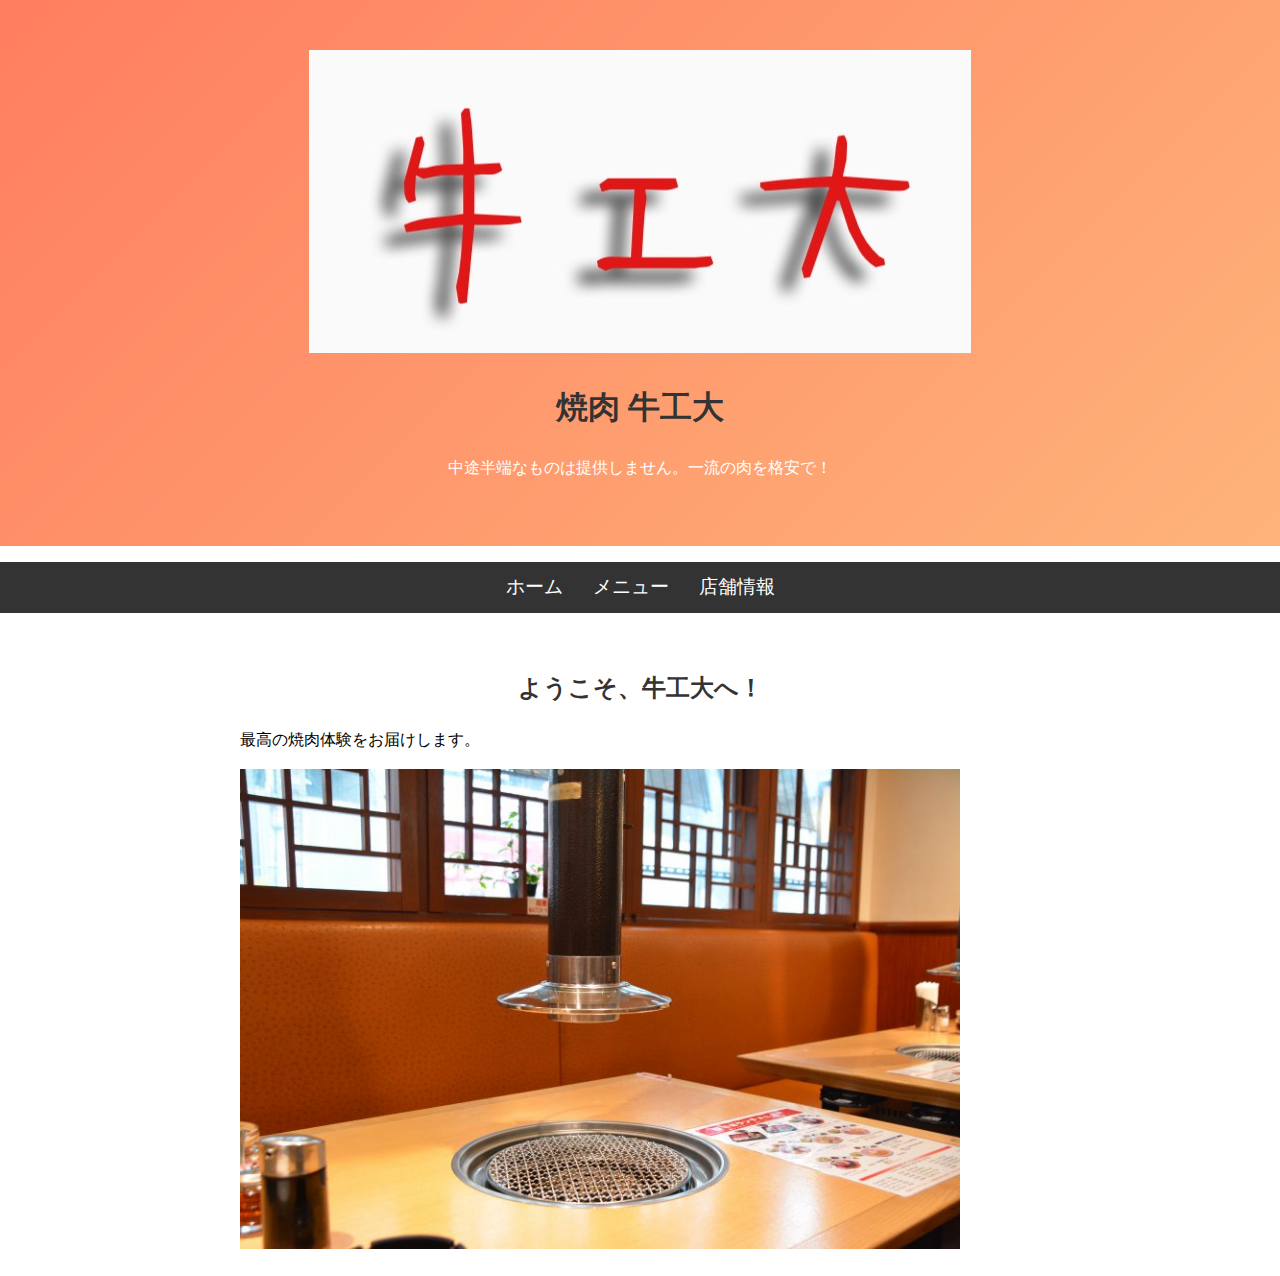
<file: index.html>
<!DOCTYPE html>
<html lang="ja">
<head>
    <meta charset="UTF-8">
    <meta name="viewport" content="width=device-width, initial-scale=1.0">
    <title>焼肉 牛工大</title>
    <link rel="stylesheet" href="styles.css">
</head>
<body>
    <header class="hero">
		<a href="index.html"><img src="gyu.png" alt="e"></a>
        <h1>焼肉 牛工大</h1>
        <p>中途半端なものは提供しません。一流の肉を格安で！</p>
    </header>

<nav>
        <ul class="nav-menu">
            <li><a href="index.html">ホーム</a></li>
            <li><a href="menu.html">メニュー</a></li>
            <li><a href="info.html">店舗情報</a></li>
        </ul>
    </nav>

    <main class="content">
        <h2>ようこそ、牛工大へ！</h2>
        <p>最高の焼肉体験をお届けします。</p>
    <img src="mise1.png" width="90%" height="70%" alt=""/></main>
</body>
</html>
</file>
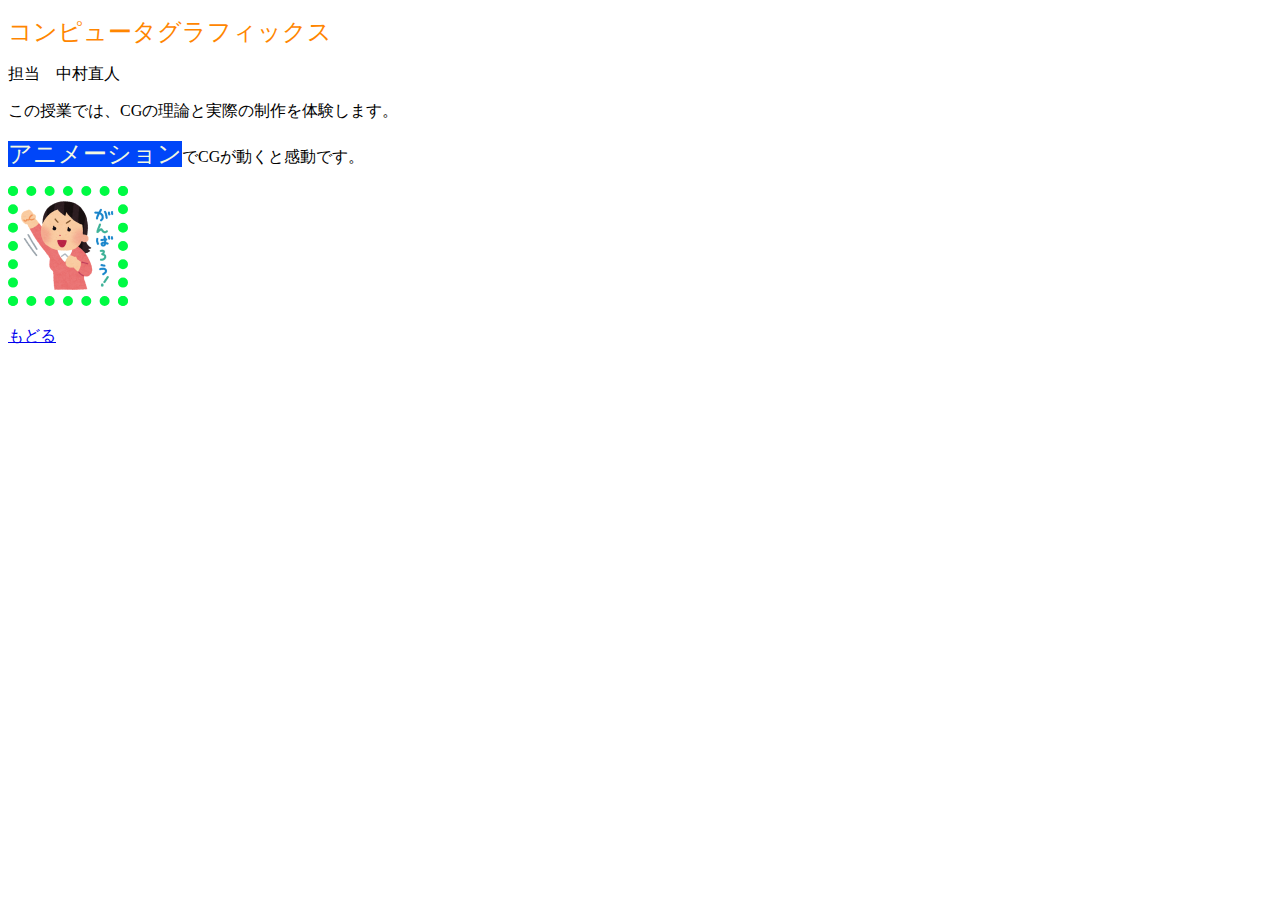
<file: CG.html>
<!doctype html>
<html>
<head>
<meta charset="utf-8">
<title>CG</title>
<link href="base.css" rel="stylesheet" type="text/css">
</head>

<body>
<h1>コンピュータグラフィックス</h1>
<p>担当　中村直人</p>
<p>この授業では、CGの理論と実際の制作を体験します。</p>
<p><span class="key">アニメーション</span>でCGが動くと感動です。</p>
<p><img src="ganba.png" width="100" height="100" alt=""/></p>
<p><a href="index.html">もどる</a></p>
<p></p>
<p><br>
</p>
<h1><br>
</h1>
</body>
</html>
</file>
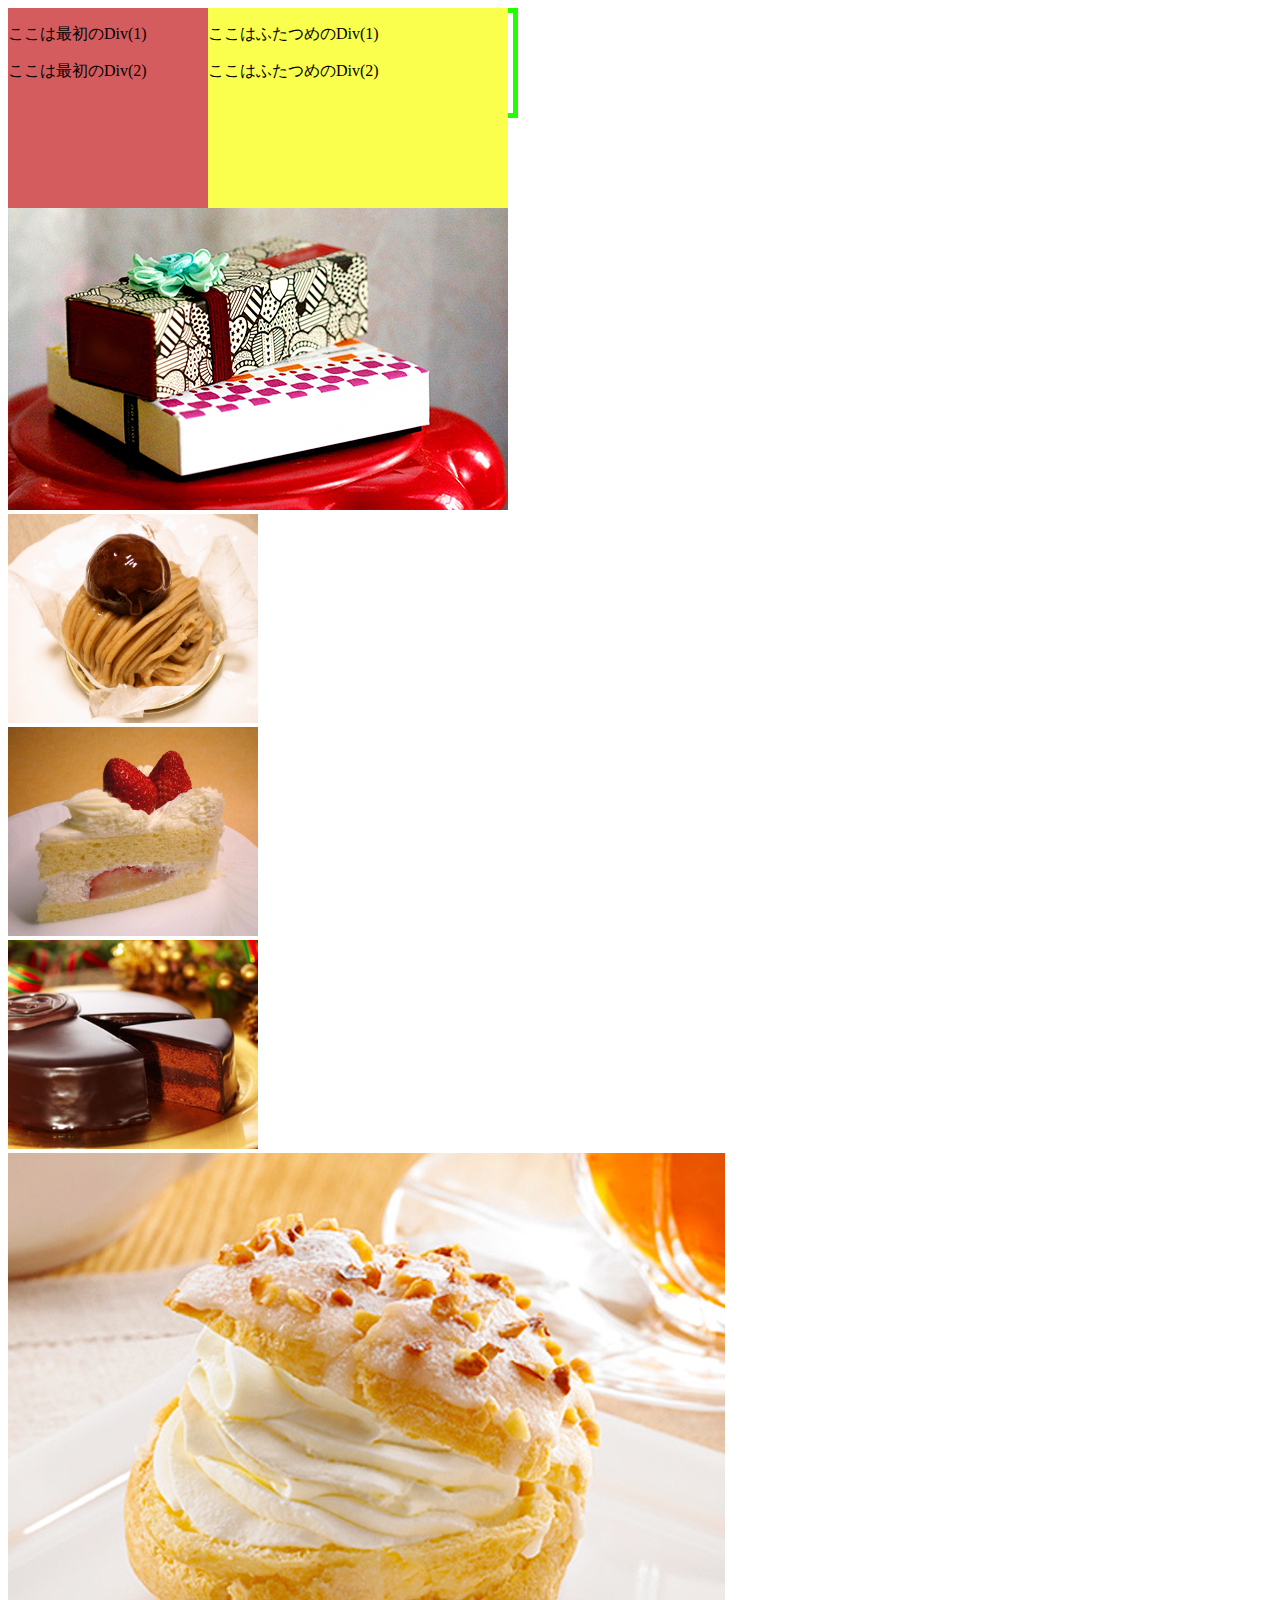
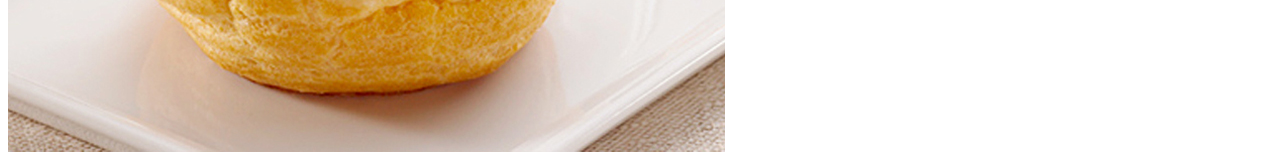
<file: div_sample.html>
<!doctype html>
<html>
<head>
<meta charset="utf-8">
<title>div_sample</title>
<style type="text/css">
#one {
    background-color: #D45C5E;
    width: 200px;
    height: 200px;
    float: left;
}
#two {
    background-color: #FAFF4D;
    width: 300px;
    height: 200px;
    float: left;
}
#three {
    color: #FF3135;
    border: thick solid #22FF00;
    width: 500px;
    height: 100px;
    float: none;
}
#bigbox {
    width: 500px;
    height: 300px;
}
</style>
</head>

<body>
<div id="bigbox">
<div id="one">
  <p>ここは最初のDiv(1)</p>
  <p>ここは最初のDiv(2)</p>
</div>
<div id="two">
  <p>ここはふたつめのDiv(1)</p>
  <p>ここはふたつめのDiv(2)</p>
</div>
<div id="three">
  <p>ここは3つめのDiv(1)</p>
  <p>ここは3つめのDiv(2)</p>
</div>
	 <img src="shop.jpg" width="100%" alt=""/>
	<img src="cake02.jpg" width="50%" alt=""/>
    <img src="cake01.jpg" width="50%" alt=""/>
	
<img src="cake03.jpg" width="50%" alt=""/>
<img src="cake04.jpg" width="717" alt=""/>
	</div>
</body>
</html>
</file>
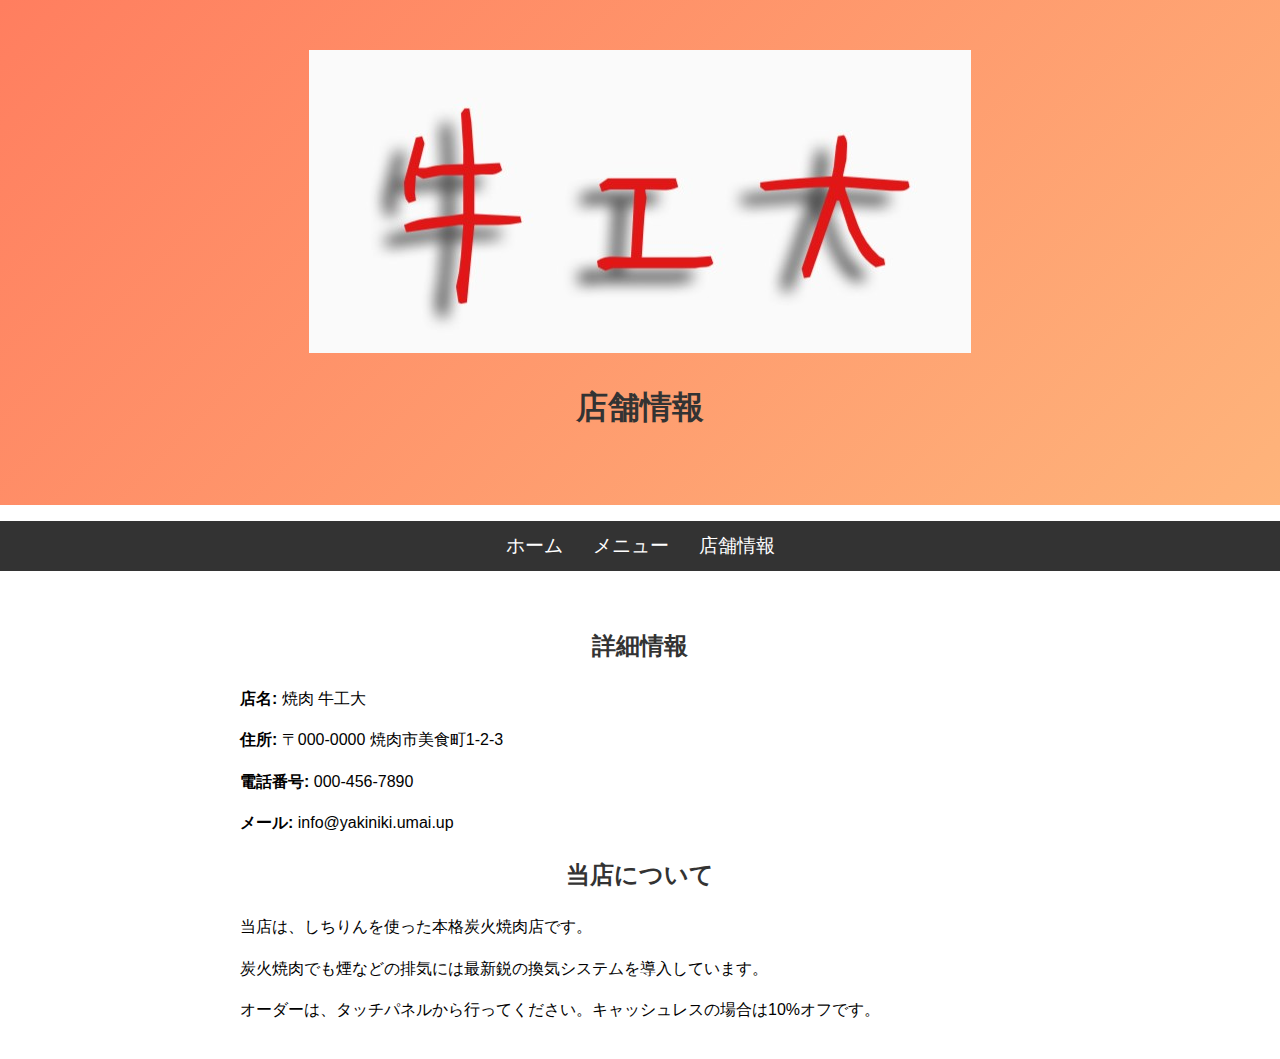
<file: info.html>
<!DOCTYPE html>
<html lang="ja">
<head>
    <meta charset="UTF-8">
    <meta name="viewport" content="width=device-width, initial-scale=1.0">
    <title>店舗情報 - 焼肉 牛工大</title>
    <link rel="stylesheet" href="styles.css">
</head>
<body>
    <header class="hero">
		<a href="index.html"><img src="gyu.png" alt="e"></a>
        <h1>店舗情報</h1>
    </header>

    <nav>
        <ul class="nav-menu">
            <li><a href="index.html">ホーム</a></li>
            <li><a href="menu.html">メニュー</a></li>
            <li><a href="info.html">店舗情報</a></li>
        </ul>
    </nav>

    <main class="content">
        <h2>詳細情報</h2>
        <p><strong>店名:</strong> 焼肉 牛工大</p>
        <p><strong>住所:</strong> 〒000-0000 焼肉市美食町1-2-3</p>
        <p><strong>電話番号:</strong> 000-456-7890</p>
        <p><strong>メール:</strong> info@yakiniki.umai.up</p>

        <h2>当店について</h2>
        <p>当店は、しちりんを使った本格炭火焼肉店です。</p>
        <p>炭火焼肉でも煙などの排気には最新鋭の換気システムを導入しています。</p>
        <p>オーダーは、タッチパネルから行ってください。キャッシュレスの場合は10%オフです。</p>
    </main>
</body>
</html>
</file>
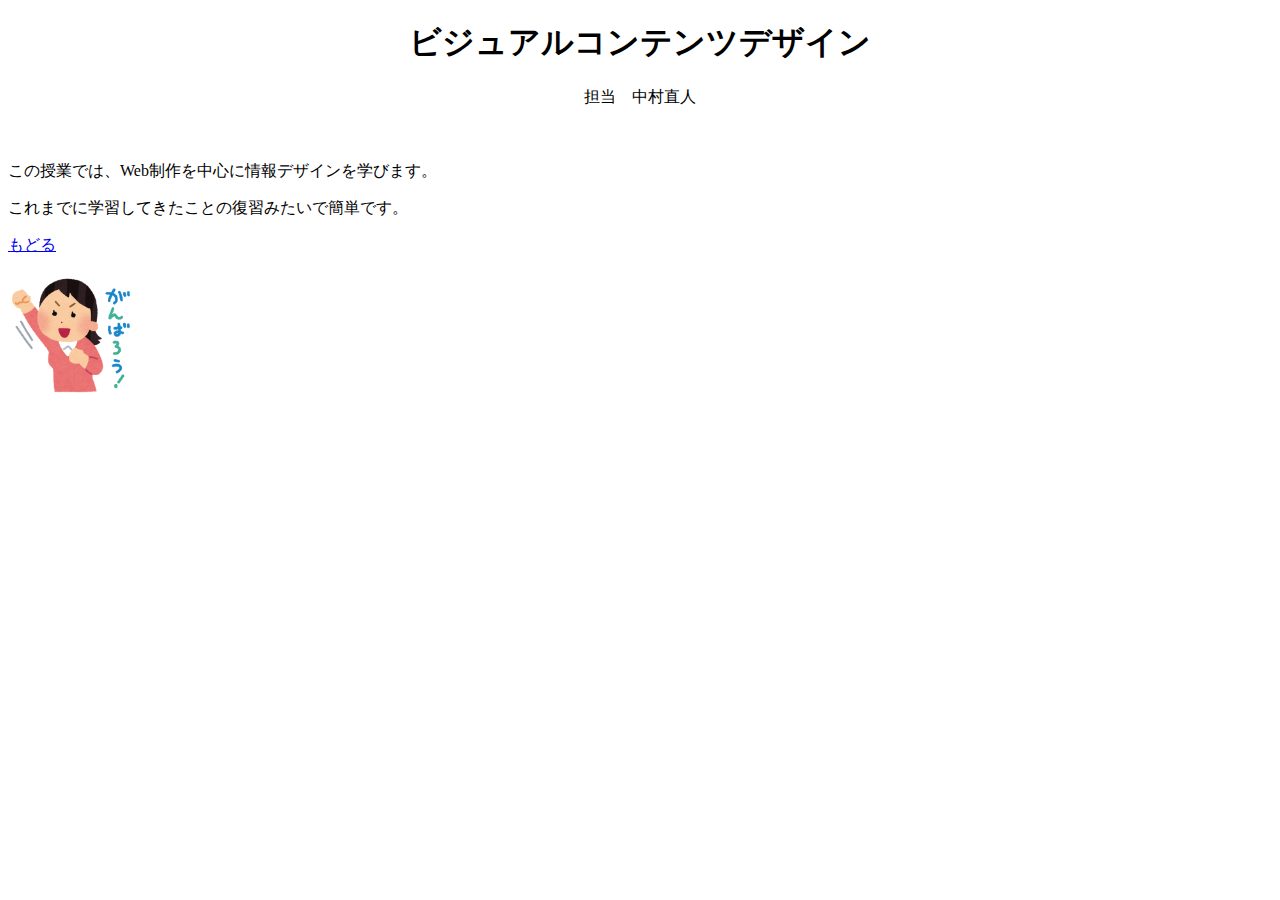
<file: lesson1-org1.html>
﻿<!doctype html>
<HTML>
   <HEAD>
      <meta charset="UTF-8">
      <TITLE>Webページの基礎</TITLE>
   </HEAD>
   <BODY>
	<center><h1>ビジュアルコンテンツデザイン</h1>
	<P>担当　中村直人</center>
　　　　<P>この授業では、Web制作を中心に情報デザインを学びます。</p>
<p>これまでに学習してきたことの復習みたいで簡単です。</p>
<p><a href="lesson1-top.html">もどる</a></p>
        <P><img src="ganba.png" width="128" height="128" alt="頑張ろう">
   </BODY>
</HTML>
</file>
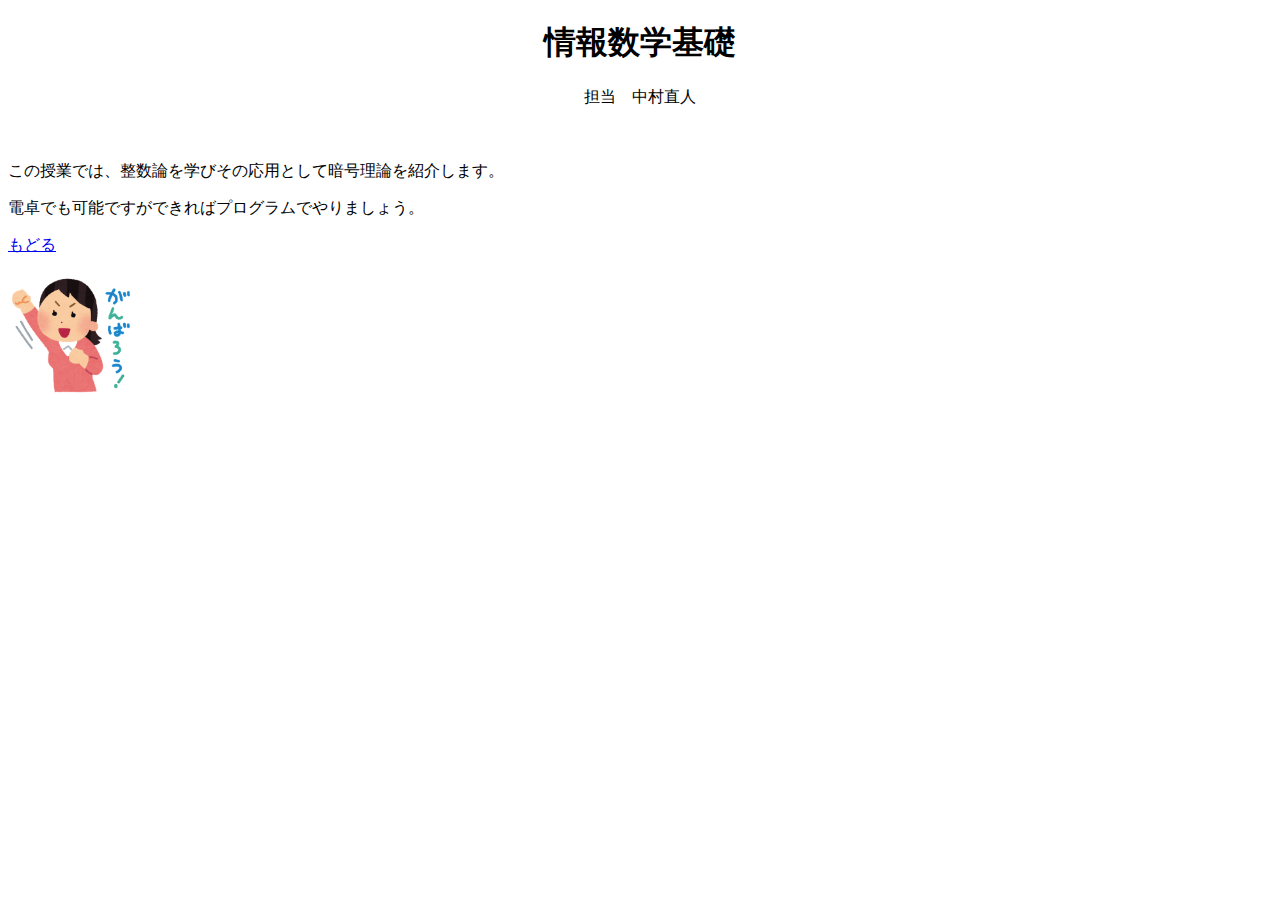
<file: lesson1-org2.html>
﻿<!doctype html>
<HTML>
   <HEAD>
      <meta charset="UTF-8">
      <TITLE>Webページの基礎</TITLE>
   </HEAD>
   <BODY>
	<center><h1>情報数学基礎</h1>
	<P>担当　中村直人</center>
　　　　<P>この授業では、整数論を学びその応用として暗号理論を紹介します。</p>
<p>電卓でも可能ですができればプログラムでやりましょう。</p>
<p><a href="lesson1-top.html">もどる</a></p>
        <P><img src="ganba.png" width="128" height="128" alt="頑張ろう">
   </BODY>
</HTML>
</file>
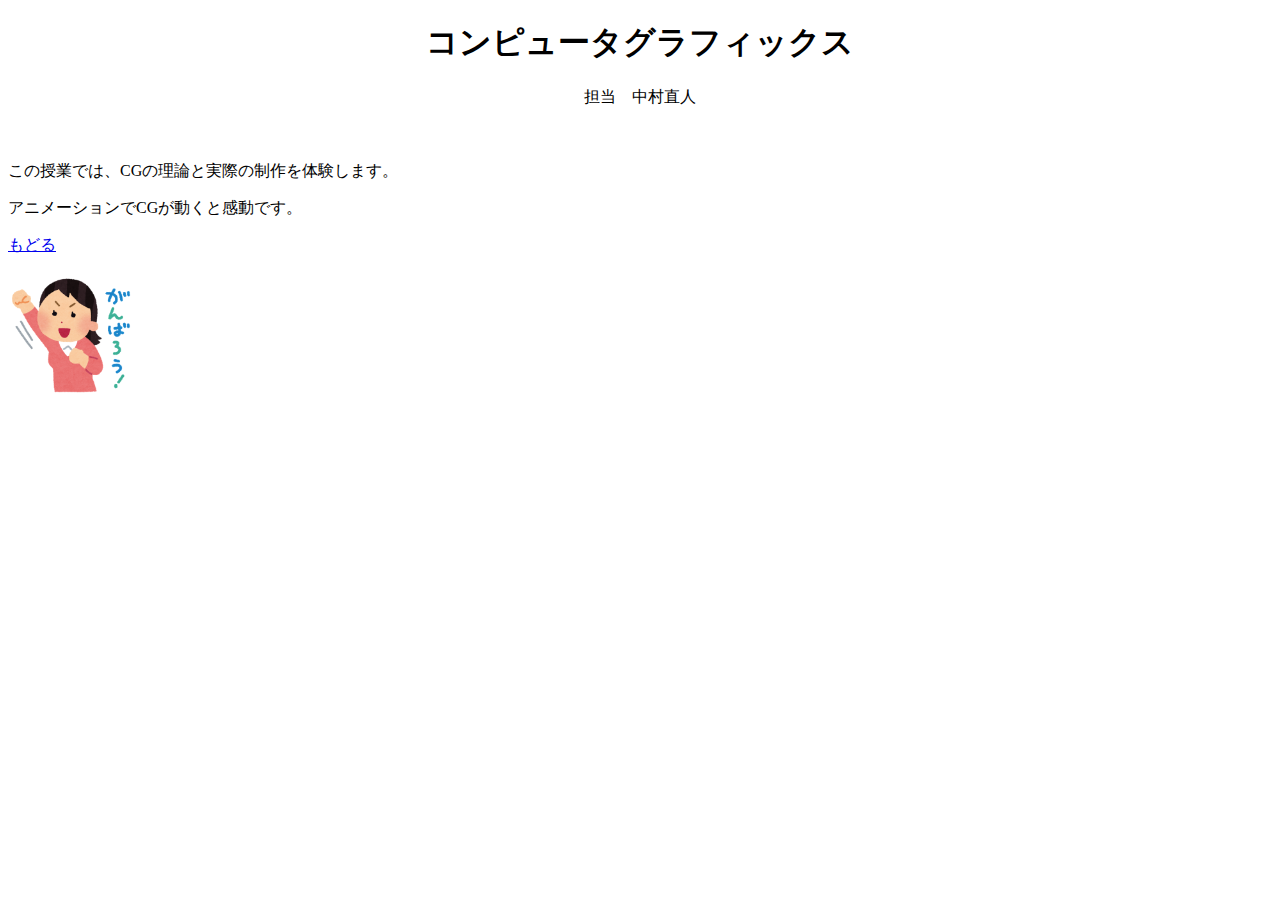
<file: lesson1-org3.html>
﻿<!doctype html>
<HTML>
   <HEAD>
      <meta charset="UTF-8">
      <TITLE>Webページの基礎</TITLE>
   </HEAD>
   <BODY>
	<center><h1>コンピュータグラフィックス</h1>
	<P>担当　中村直人</center>
　　　　<P>この授業では、CGの理論と実際の制作を体験します。</p>
<p>アニメーションでCGが動くと感動です。</p>
<p><a href="lesson1-top.html">もどる</a></p>
        <P><img src="ganba.png" width="128" height="128" alt="頑張ろう">
   </BODY>
</HTML>
</file>
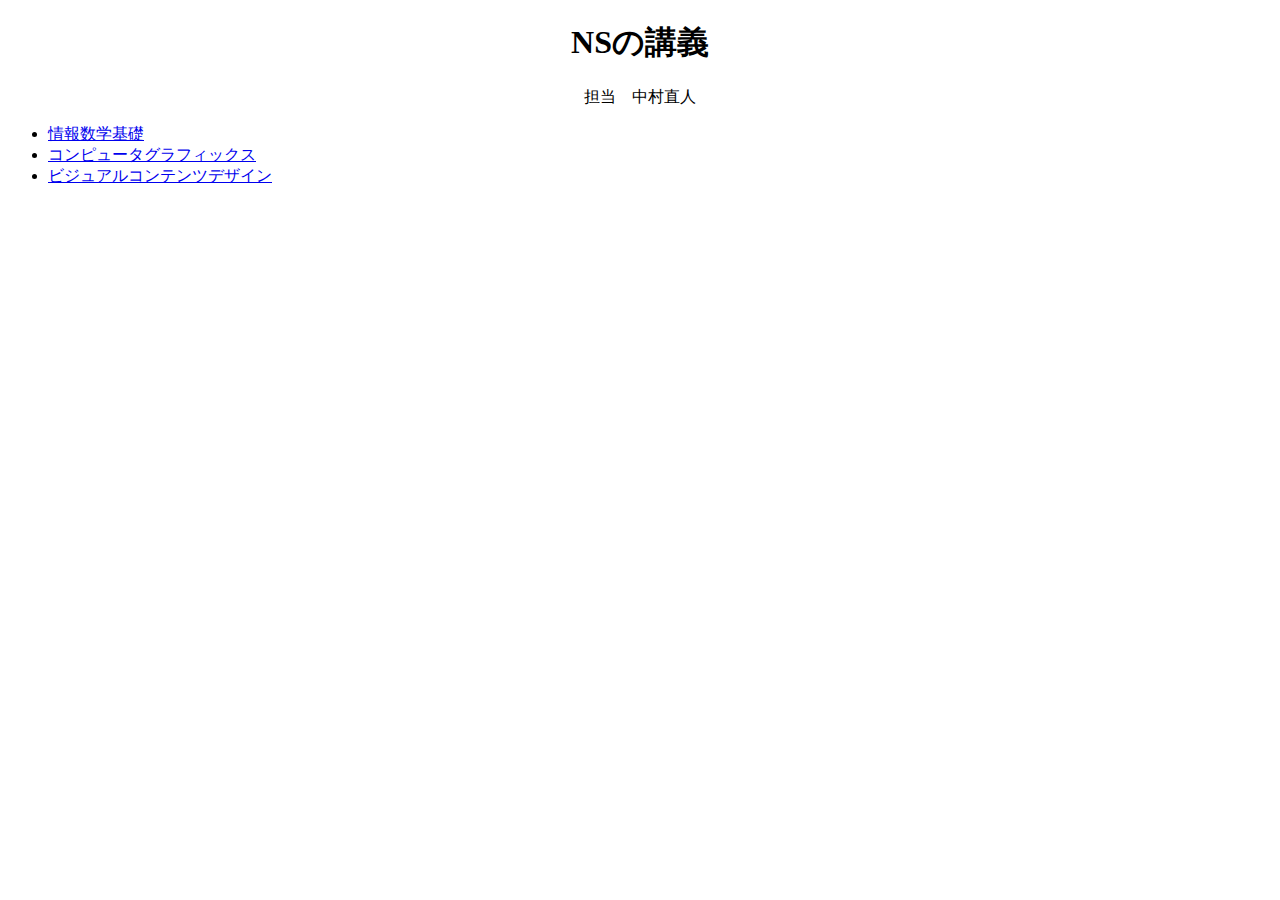
<file: lesson1-top.html>
﻿<!doctype html>
<HTML>
   <HEAD>
      <meta charset="UTF-8">
      <TITLE>Webページの基礎</TITLE>
   </HEAD>
   <BODY>
	<center><h1>NSの講義</h1>
	<P>担当　中村直人</center>
<ul>
    <li><a href="lesson1-org2.html">情報数学基礎</a></li>
    <li><a href="lesson1-org3.html">コンピュータグラフィックス</a></li>
    <li><a href="lesson1-org1.html">ビジュアルコンテンツデザイン</a></li>
</ul>
   </BODY>
</HTML>
</file>
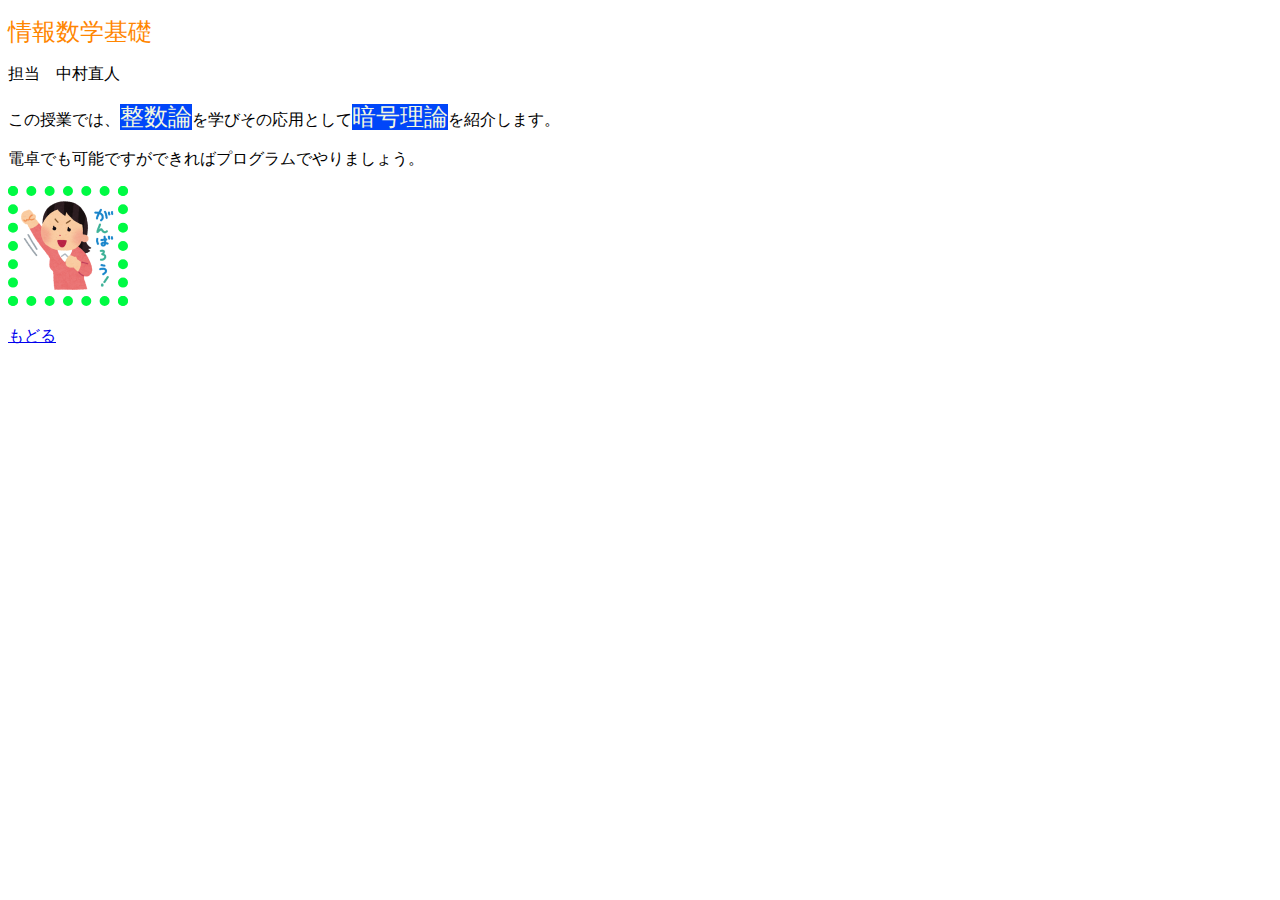
<file: math.html>
<!doctype html>
<html>
<head>
<meta charset="utf-8">
<title>情報数学</title>
<link href="base.css" rel="stylesheet" type="text/css">
</head>

<body>
<h1>情報数学基礎</h1>
<p>担当　中村直人</p>
<p>この授業では、<span class="key" style="">整数論</span>を学びその応用として<span class="key">暗号理論</span>を紹介します。</p>
<p>電卓でも可能ですができればプログラムでやりましょう。</p>
<p><img src="ganba.png" width="100" height="100" alt=""/></p>
<p><a href="index.html">もどる</a><br>
  <br>
</p>
</body>
</html>
</file>
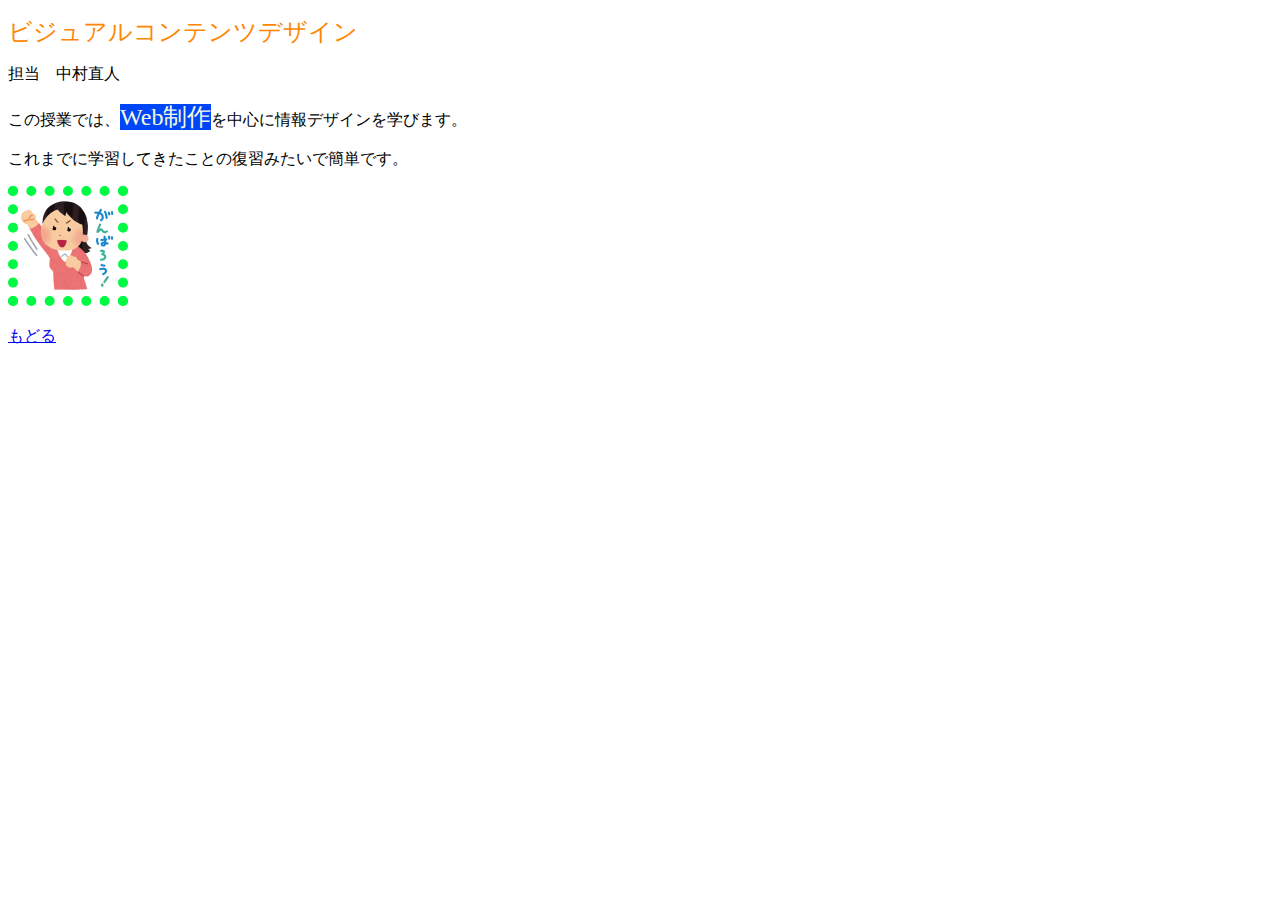
<file: VCD.html>
<!doctype html>
<html>
<head>
<meta charset="utf-8">
<title>ビジュアルコンテンツデザイン</title>
<link href="base.css" rel="stylesheet" type="text/css">
</head>

<body>
<h1>ビジュアルコンテンツデザイン</h1>
<p>担当　中村直人</p>
<p>この授業では、<span class="key">Web制作</span>を中心に情報デザインを学びます。 </p>
<p>これまでに学習してきたことの復習みたいで簡単です。</p>
<p><img src="ganba.png" width="100" height="100" alt=""/></p>
<p><a href="index.html">もどる</a><br>
</p>
</body>
</html>
</file>
<file: styles.css>
body {
    font-family: 'Arial', sans-serif;
    margin: 0;
    padding: 0;
    line-height: 1.6;
}

.hero {
    background: linear-gradient(135deg, #ff7e5f, #feb47b);
    color: white;
    text-align: center;
    padding: 50px 20px;
}

.nav-menu {
    display: flex;
    justify-content: center;
    background: #333;
    padding: 10px;
}

.nav-menu li {
    list-style: none;
    margin: 0 15px;
}

.nav-menu a {
    color: white;
    text-decoration: none;
    font-size: 1.2em;
}

.nav-menu a:hover {
    color: #ff7e5f;
}

.content {
    padding: 20px;
    max-width: 800px;
    margin: 0 auto;
}

h1, h2 {
    color: #333;
    text-align: center;
}
</file>
<file: base.css>
@charset "utf-8";
body h1 {
	font-family: "HGｺﾞｼｯｸE";
	color: #FF8600;
	font-size: x-large;
	font-weight: normal;
}
.key {
	color: #F3F8E0;
	background-color: #0046F9;
	font-size: x-large;
}
body p img {
	border: 10px dotted #00FA43;
}
</file>
